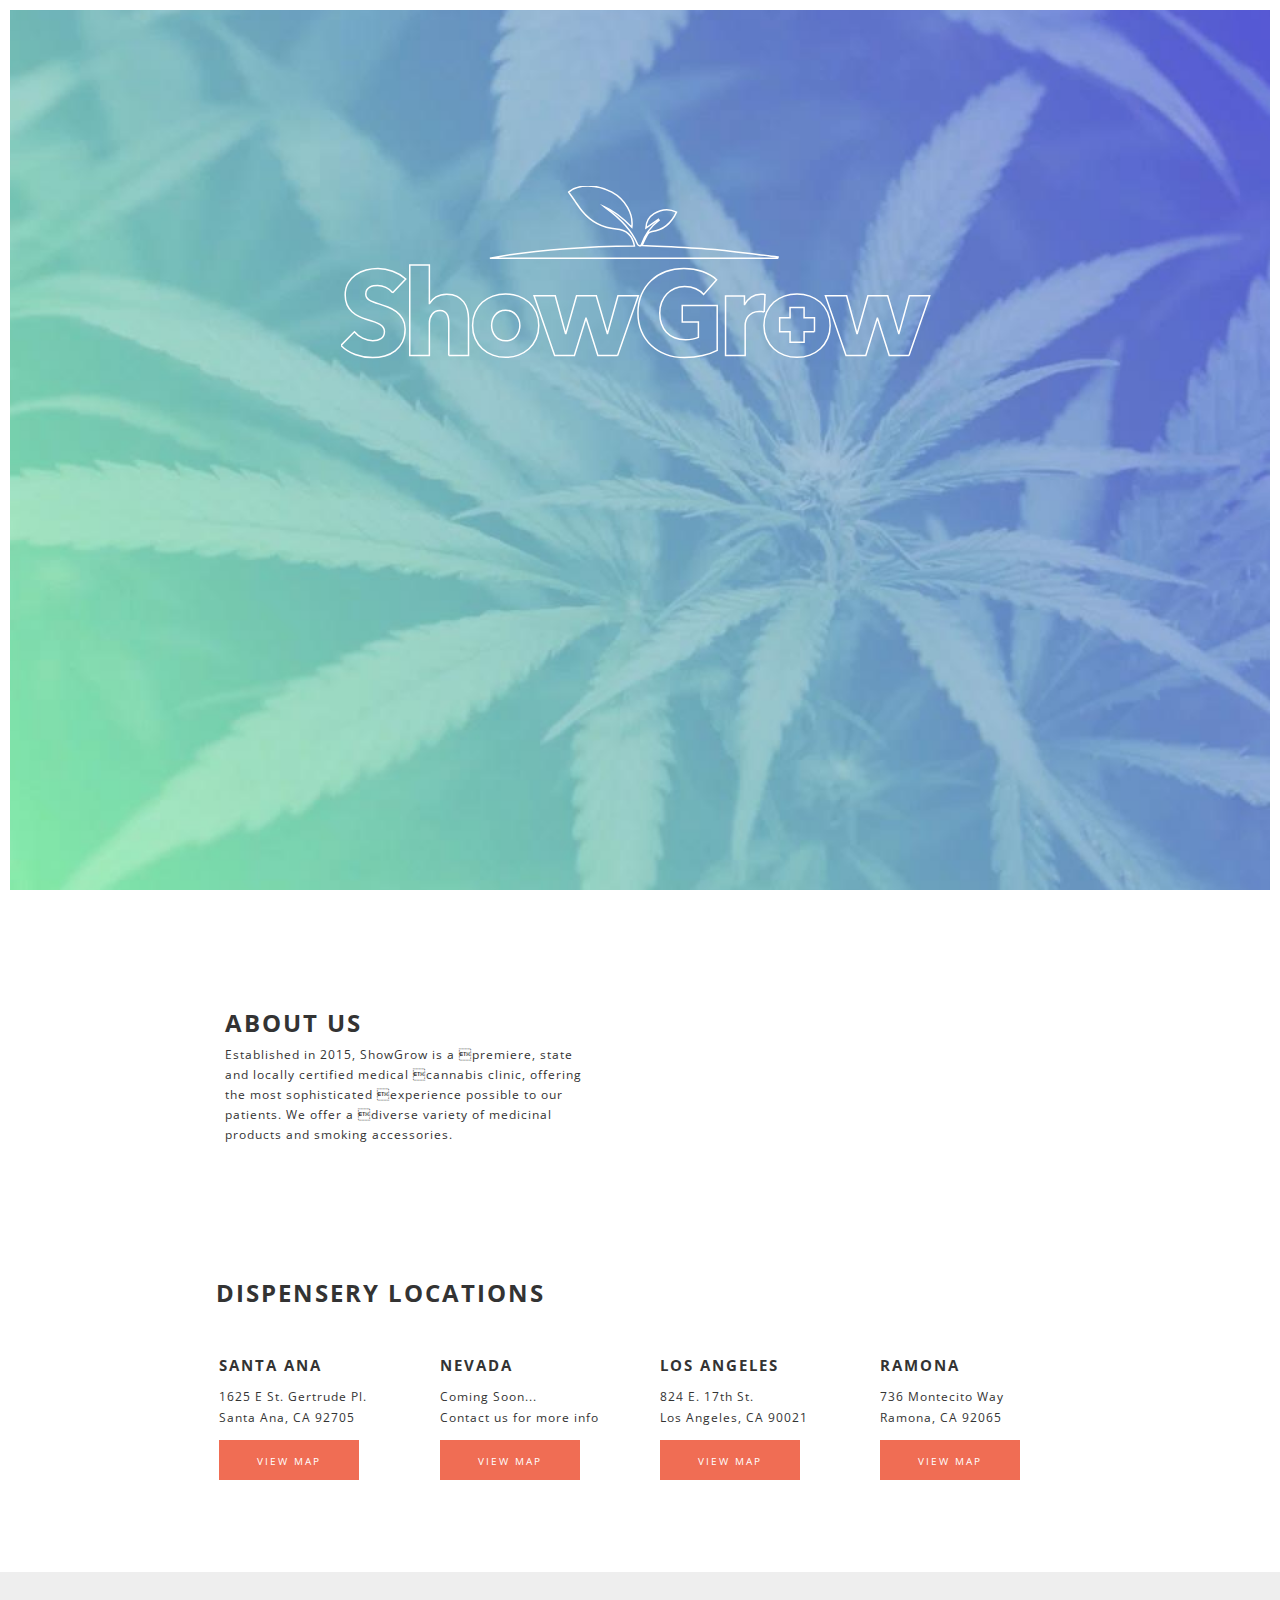
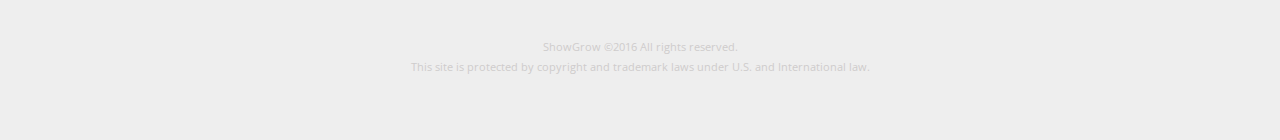
<file: index.html>
<!DOCTYPE html>
<html lang="en" class="no-js">

<head>
    <meta charset="UTF-8" />
    <meta http-equiv="X-UA-Compatible" content="IE=edge">
    <meta name="viewport" content="width=device-width, initial-scale=1">
    <title>ShowGrow</title>
    <meta name="description" content="ShowGrow is The Premier Cannabis Dispensary Offering Cannabis Flowers, Edibles, & Concentrates in LA & Orange County" />
    <meta name="keywords" content="Oragne County cannabis, Orange County dispensary, LA County dispensary, LA County cannabis" />

    <!-- Global Style -->
    <link rel="stylesheet" type="text/css" href="css/normalize.css" />
    <link href="css/bootstrap.min.css" rel="stylesheet" type="text/css">
    <link href="https://fonts.googleapis.com/css?family=Open+Sans:400,300,400italic,600,700,800" rel="stylesheet" type="text/css">

    <!-- Style -->
    <link rel="stylesheet" href="css/style.css">
    <link rel="shortcut icon" href="favicon.ico" type="image/x-icon">
    <link rel="icon" href="favicon.ico" type="image/x-icon">

    <!--[if IE]>
  		<script src="http://html5shiv.googlecode.com/svn/trunk/html5.js"></script>
		<![endif]-->
</head>

<body>
    <div class="container">
        <video autoplay poster="#" id="bgvid" loop>
            <source src="" type="video/webm"></source>
            <source src="img/headerBackground.mp4" type="video/mp4"></source>
        </video>
        <div class="points"><a href="points.html" class="fade-in one" target="_blank" >Check Your Reward Points &#10141;</a></div>
        <hero>
            <div>
                <svg xmlns="http://www.w3.org/2000/svg" id="svg" width="100%" class="svg" viewBox="0 0 400 120" preserveAspectRatio="xMinYMin meet">
                    <g>
                        <path fill="#FFFFFF" stroke="#FFFFFF" stroke-width="1px" stroke-miterlimit="10" d="M34.56,71.335c-1.173-1.492-2.707-2.68-4.6-3.561c-1.894-0.88-3.72-1.319-5.48-1.319c-0.908,0-1.828,0.08-2.76,0.24c-0.934,0.159-1.773,0.467-2.52,0.92c-0.748,0.453-1.374,1.04-1.88,1.76c-0.507,0.72-0.76,1.64-0.76,2.76c0,0.96,0.2,1.76,0.6,2.4c0.4,0.64,0.986,1.2,1.76,1.68c0.772,0.48,1.692,0.92,2.76,1.32c1.066,0.399,2.267,0.813,3.6,1.239c1.92,0.641,3.92,1.348,6,2.12c2.08,0.774,3.973,1.801,5.68,3.08c1.706,1.28,3.12,2.868,4.24,4.761c1.12,1.894,1.68,4.253,1.68,7.079c0,3.254-0.6,6.068-1.8,8.44c-1.2,2.374-2.813,4.334-4.84,5.88c-2.027,1.548-4.348,2.694-6.96,3.44c-2.614,0.746-5.308,1.12-8.08,1.12c-4.054,0-7.974-0.708-11.76-2.12c-3.788-1.413-6.934-3.427-9.44-6.04l8.96-9.12c1.386,1.707,3.212,3.134,5.48,4.28c2.266,1.147,4.52,1.72,6.76,1.72c1.013,0,2-0.106,2.96-0.32c0.96-0.212,1.8-0.56,2.52-1.04c0.72-0.479,1.292-1.12,1.72-1.92c0.426-0.8,0.64-1.76,0.64-2.88c0-1.066-0.268-1.973-0.8-2.72c-0.534-0.746-1.293-1.427-2.28-2.04c-0.988-0.612-2.214-1.173-3.68-1.681c-1.467-0.506-3.134-1.052-5-1.64c-1.814-0.586-3.587-1.28-5.32-2.08c-1.734-0.8-3.28-1.826-4.64-3.08c-1.36-1.252-2.454-2.772-3.28-4.56c-0.828-1.786-1.24-3.96-1.24-6.521c0-3.146,0.64-5.84,1.92-8.08c1.28-2.239,2.96-4.08,5.04-5.52c2.08-1.44,4.426-2.492,7.04-3.16c2.612-0.666,5.252-1,7.92-1c3.2,0,6.466,0.588,9.8,1.76c3.333,1.174,6.252,2.908,8.76,5.2L34.56,71.335z" />
                        <path fill="#FFFFFF" stroke="#FFFFFF" stroke-width="1px" stroke-miterlimit="10" d="M72.031,113.255v-21.6c0-1.12-0.08-2.187-0.24-3.2c-0.16-1.013-0.468-1.906-0.92-2.681c-0.454-0.772-1.054-1.386-1.8-1.84c-0.748-0.452-1.708-0.68-2.88-0.68c-2.294,0-4.054,0.813-5.28,2.44c-1.228,1.627-1.84,3.64-1.84,6.04v21.52h-13.12v-60.48h13.12v25.681h0.16c0.906-1.601,2.346-3.026,4.32-4.28c1.973-1.252,4.346-1.88,7.12-1.88c2.72,0,5,0.479,6.84,1.44c1.84,0.96,3.333,2.199,4.48,3.72c1.146,1.52,1.973,3.268,2.48,5.24c0.506,1.974,0.76,3.947,0.76,5.92v24.64H72.031z" />
                        <path fill="#FFFFFF" stroke="#FFFFFF" stroke-width="1px" stroke-miterlimit="10" d="M132.182,93.175c0,3.254-0.587,6.2-1.76,8.84c-1.174,2.641-2.774,4.88-4.8,6.721c-2.027,1.84-4.374,3.267-7.04,4.279c-2.667,1.013-5.52,1.521-8.56,1.521c-2.988,0-5.828-0.508-8.52-1.521c-2.694-1.013-5.04-2.439-7.04-4.279c-2-1.841-3.587-4.08-4.76-6.721c-1.174-2.64-1.76-5.586-1.76-8.84c0-3.252,0.586-6.187,1.76-8.8c1.173-2.612,2.76-4.826,4.76-6.64c2-1.812,4.346-3.2,7.04-4.16c2.692-0.96,5.532-1.44,8.52-1.44c3.04,0,5.892,0.48,8.56,1.44c2.667,0.96,5.013,2.348,7.04,4.16c2.026,1.813,3.626,4.027,4.8,6.64C131.594,86.989,132.182,89.923,132.182,93.175z M119.542,93.175c0-1.28-0.214-2.532-0.64-3.76c-0.428-1.227-1.04-2.307-1.84-3.24c-0.8-0.933-1.788-1.692-2.96-2.28c-1.173-0.586-2.534-0.88-4.08-0.88c-1.548,0-2.908,0.294-4.08,0.88c-1.174,0.588-2.147,1.348-2.92,2.28c-0.774,0.934-1.36,2.014-1.76,3.24c-0.4,1.228-0.6,2.479-0.6,3.76s0.2,2.534,0.6,3.76c0.4,1.228,1,2.334,1.8,3.32c0.8,0.987,1.786,1.773,2.96,2.36c1.172,0.587,2.532,0.88,4.08,0.88c1.546,0,2.906-0.293,4.08-0.88c1.173-0.587,2.16-1.373,2.96-2.36c0.8-0.986,1.4-2.093,1.8-3.32C119.342,95.709,119.542,94.455,119.542,93.175z" />
                        <path fill="#FFFFFF" stroke="#FFFFFF" stroke-width="1px" stroke-miterlimit="10" d="M184.869,113.255h-13.2l-7.84-24.8h-0.16l-7.68,24.8h-13.2l-13.76-39.84h14.16l6.88,25.2h0.24l7.12-25.2h13.2l7.36,25.2h0.16l6.96-25.2h13.6L184.869,113.255z" />
                        <path fill="#FFFFFF" stroke="#FFFFFF" stroke-width="1px" stroke-miterlimit="10" d="M241.708,113.335c-3.708,0.906-7.748,1.36-12.12,1.36c-4.534,0-8.708-0.721-12.521-2.16c-3.813-1.44-7.094-3.467-9.84-6.08c-2.747-2.612-4.894-5.746-6.44-9.4c-1.547-3.652-2.319-7.72-2.319-12.2c0-4.532,0.786-8.64,2.359-12.319c1.573-3.681,3.747-6.812,6.521-9.4c2.772-2.586,6.026-4.572,9.76-5.96c3.732-1.386,7.76-2.08,12.08-2.08c4.48,0,8.64,0.68,12.48,2.04c3.84,1.36,6.96,3.188,9.359,5.48l-8.64,9.84c-1.334-1.547-3.094-2.812-5.28-3.8c-2.188-0.986-4.667-1.48-7.439-1.48c-2.4,0-4.614,0.44-6.641,1.32c-2.027,0.88-3.787,2.107-5.279,3.68c-1.494,1.574-2.654,3.44-3.48,5.6c-0.827,2.16-1.24,4.521-1.24,7.08c0,2.614,0.373,5.014,1.12,7.2c0.746,2.188,1.853,4.067,3.32,5.641c1.466,1.573,3.28,2.8,5.439,3.68c2.16,0.88,4.627,1.32,7.4,1.32c1.6,0,3.12-0.12,4.56-0.36c1.44-0.24,2.772-0.626,4-1.16v-10.32h-10.8v-11.04h23.36v30C248.654,111.255,245.414,112.429,241.708,113.335z" />
                        <path fill="#FFFFFF" stroke="#FFFFFF" stroke-width="1px" stroke-miterlimit="10" d="M282.852,84.215c-0.588-0.16-1.16-0.267-1.72-0.32c-0.561-0.052-1.107-0.08-1.641-0.08c-1.76,0-3.239,0.32-4.439,0.958c-1.2,0.639-2.16,1.41-2.88,2.313c-0.721,0.905-1.24,1.889-1.561,2.953c-0.319,1.063-0.479,1.993-0.479,2.791v20.425h-13.12V73.462h12.64v5.761h0.16c1.013-2.04,2.452-3.705,4.32-4.994c1.866-1.289,4.026-1.934,6.479-1.934c0.533,0,1.053,0.027,1.561,0.08c0.506,0.054,0.92,0.134,1.239,0.24L282.852,84.215z" />
                        <path fill="#FFFFFF" stroke="#FFFFFF" stroke-width="1px" stroke-miterlimit="10" d="M325.171,84.375c-1.174-2.612-2.773-4.826-4.8-6.64c-2.027-1.812-4.374-3.2-7.04-4.16c-2.667-0.96-5.52-1.44-8.56-1.44c-2.987,0-5.828,0.48-8.521,1.44c-2.693,0.96-5.04,2.348-7.04,4.16c-2,1.813-3.587,4.027-4.76,6.64c-1.174,2.613-1.76,5.548-1.76,8.8c0,3.254,0.586,6.2,1.76,8.84c1.173,2.641,2.76,4.88,4.76,6.721c2,1.84,4.347,3.267,7.04,4.279c2.692,1.013,5.533,1.521,8.521,1.521c3.04,0,5.893-0.508,8.56-1.521c2.666-1.013,5.013-2.439,7.04-4.279c2.026-1.841,3.626-4.08,4.8-6.721c1.173-2.64,1.761-5.586,1.761-8.84C326.932,89.923,326.344,86.989,325.171,84.375z M316.446,97.471h-6.938v6.938h-9.392v-6.938h-6.938v-9.392h6.938v-6.938h9.392v6.938h6.938V97.471z" />
                        <path fill="#FFFFFF" stroke="#FFFFFF" stroke-width="1px" stroke-miterlimit="10" d="M379.618,113.255h-13.2l-7.84-24.8h-0.16l-7.68,24.8h-13.2l-13.76-39.84h14.16l6.88,25.2h0.24l7.12-25.2h13.199l7.36,25.2h0.16l6.96-25.2h13.6L379.618,113.255z" />
                    </g>
                    <path fill="#FFFFFF" stroke="#FFFFFF" stroke-width="1px" stroke-miterlimit="10" d="M292.012,48.339H99.505c31.886-6.338,64.186-7.976,96.622-8.315c-1.22-6.856-5.646-10.789-12.175-11.304c-9.204-0.726-16.824-4.676-22.702-11.802c-1.855-2.25-3.403-4.753-5.088-7.143c-1.329-1.884-2.653-3.771-4.001-5.687c6.201-5.435,18.656-5.485,28.884,0.056c8.936,4.84,14.513,14.466,13.322,23.405c-5.496-5.628-11.273-10.603-18.451-13.755c0.479,0.411,0.933,0.857,1.442,1.227c8.765,6.387,16.435,13.714,20.802,23.934c0.208,0.487,0.898,0.97,1.426,1.051c0.363,0.056,1.074-0.504,1.221-0.929c2.28-6.586,6.2-11.979,11.791-16.187c-0.163-0.207-0.326-0.413-0.488-0.619c-2.674,1.895-5.348,3.789-8.319,5.893c0.064-4.44,1.995-7.541,5.446-9.673c4.77-2.946,9.756-3.619,15.004-1.012c-3.383,7.171-8.327,11.981-16.384,12.937c-1.049,0.124-2.414,0.821-2.918,1.675c-1.41,2.387-2.444,4.996-3.675,7.62c15.684,0.821,30.813,1.227,45.867,2.51c15.027,1.282,29.979,3.443,44.964,5.218C292.067,47.739,292.04,48.039,292.012,48.339" />
                </svg>
                <h3 class="fade-in one">We're busy growing new ways to make your shopping experience even more convenient. Stay tuned, the harvest is soon.</h3>
                <span class="input input--shoko fade-in two">
                    <form name="myForm" action="http://parkerhreed.us13.list-manage1.com/subscribe/post" method="POST">
                        <input type="hidden" name="u" value="4c5c9524d1377c9c0a2a7c819">
                        <input type="hidden" name="id" value="13d88e55b6"> 
                        <input type="email" name="MERGE0" id="MERGE0" size="25" class="input__field input__field--shoko" value="" />
					   <!--<input class="input__field input__field--shoko" type="email" id="email" name="email"/>-->
					   <label class="input__label input__label--shoko" for="input-4">
						  <span class="input__label-content input__label-content--shoko" input type="email" value="" name="EMAIL" id="mce-EMAIL" placeholder="email address" required>ENTER YOUR EMAIL</span>
                        </label>
                        <svg class="graphic graphic--shoko" width="300%" height="100%" viewBox="0 0 1200 60" preserveAspectRatio="none">
                            <path d="M0,56.5c0,0,298.666,0,399.333,0C448.336,56.5,513.994,46,597,46c77.327,0,135,10.5,200.999,10.5c95.996,0,402.001,0,402.001,0" />
                            <path d="M0,2.5c0,0,298.666,0,399.333,0C448.336,2.5,513.994,13,597,13c77.327,0,135-10.5,200.999-10.5c95.996,0,402.001,0,402.001,0" />
                        </svg>
                    <div id="form-btn">
                       <!-- <input type="submit" class="button" name="subscribe" id="mc-embedded-subscribe"  value="Submit &#10141;">  -->
                        <input type="submit" class="button" name="submit" id="mc-embedded-subscribe" value="Subscribe &#10141;">                  
                    </div>
                    </form>
                </span>
            </div>
        </hero>

        <scroll_cta class="fade-in three">
            <span>Our Locations</span>
            <div class="verticalLine"></div>
        </scroll_cta>

        <locations>
            <div class="max-container">
                    <div class="row" id="about">
                        <div id="description" class="col-xs-12 col-sm-6 col-md-6 col-lg-6">
                            <h1>About us</h1>
                            <p>Established in 2015, ShowGrow is a premiere, state and locally certified medical cannabis clinic, offering the most sophisticated experience possible to our patients. We offer a diverse variety of medicinal products and smoking accessories.</p>
                        </div>
                        <div id="video" class="col-xs-12 col-sm-6 col-md-6 col-lg-6">
                        <style>.embed-container { position: relative; padding-bottom: 56.25%; height: 0; overflow: hidden; max-width: 100%; } .embed-container iframe, .embed-container object, .embed-container embed { position: absolute; top: 0; left: 0; width: 100%; height: 100%; }</style><div class="embed-container"><iframe src="https://www.youtube.com/embed/5FMhlmGb3wY?rel=0&autoplay=1&controls=0&amp;showinfo=0&version=3&loop=1&playlist=5FMhlmGb3wY" frameborder="0" allowfullscreen></iframe></div>
                            
                        </div>
                    </div>

                    <div class="row" id="dispensery">
                        <h1>Dispensery Locations</h1>
                        <ul>
                            <li id="location-sa" class="col-xs-12 col-sm-6 col-md-3 col-lg-3">
                                <h2>Santa Ana</h2>
                                <p>1625 E St. Gertrude Pl.</p>
                                <p>Santa Ana, CA 92705</p>
                                <a href="https://www.google.com/maps/place/1625+E+St+Gertrude+Pl,+Santa+Ana,+CA+92705/@33.7201192,-117.8489395,17z/data=!3m1!4b1!4m5!3m4!1s0x80dcd94e932baa7b:0x992076a6c082d9bb!8m2!3d33.7201192!4d-117.8467455" class="map-btn" target="_blank"><span>View Map</span></a>
                            </li>
                            <li id="location-nv" class="col-xs-12 col-sm-6 col-md-3 col-lg-3">
                                <h2>Nevada</h2>
                                <p>Coming Soon...</p>
                                <p>Contact us for more info</p>
                                <a href="https://www.google.com/maps/place/Las+Vegas,+NV/@36.1249181,-115.3154273,11z/data=!3m1!4b1!4m5!3m4!1s0x80beb782a4f57dd1:0x3accd5e6d5b379a3!8m2!3d36.1699412!4d-115.1398296" class="map-btn" target="_blank"><span>View Map</span></a>
                            </li>

                            <li id="location-la" class="col-xs-12 col-sm-6 col-md-3 col-lg-3">
                                <h2>Los Angeles</h2>
                                <p>824 E. 17th St.</p>
                                <p>Los Angeles, CA 90021</p>
                                <a href="https://www.google.com/maps/embed?pb=!1m18!1m12!1m3!1d3306.648582099024!2d-118.2553936846147!3d34.02723032649496!2m3!1f0!2f0!3f0!3m2!1i1024!2i768!4f13.1!3m3!1m2!1s0x80c2c7d4d6370583%3A0x6b9c62c609ddebe0!2s824+E+17th+St%2C+Los+Angeles%2C+CA+90021!5e0!3m2!1sen!2sus!4v1465415551475" class="map-btn" target="_blank"><span>View Map</span></a>
                            </li>
                            
                            
                            
                            
                            
                            <li id="location-r" class="col-xs-12 col-sm-6 col-md-3 col-lg-3">
                                <h2>Ramona</h2>
                                <p>736 Montecito Way</p>
                                <p>Ramona, CA 92065</p>
                                <a href="https://www.google.com/maps/place/736+Montecito+Way,+Ramona,+CA+92065/@33.043337,-116.907673,17z/data=!3m1!4b1!4m5!3m4!1s0x80dbef47ab95f335:0x215f70d5262050d0!8m2!3d33.043337!4d-116.905479" class="map-btn" target="_blank"><span>View Map</span></a>
                            </li>
                        </ul>

                    </div>
            </div>
            <div class="footer">
                <small>ShowGrow ©2016  All rights reserved.  </small>
                <br>
                <small>This site is protected by copyright and trademark laws under U.S. and International law. </small>
            </div>
        </locations>

    </div>
    <!-- /container -->
    <!-- js -->
    <!-- jQuery (necessary for Bootstrap's JavaScript plugins) -->
    <script src="https://ajax.googleapis.com/ajax/libs/jquery/1.11.3/jquery.min.js"></script>
    <!-- Include all compiled plugins (below), or include individual files as needed -->
    <script src="js/modernizr.js"></script>
    <script src="js/drawfillsvg.js"></script>

    <script>
      (function() {
        var myAnimation = new DrawFillSVG({
          elementId: "svg"
        });
        document.getElementById("animate").addEventListener( "click", function() {
          myAnimation.replay();
        });
      })();
    </script>

    <script type="text/javascript">
    var gaJsHost = (("https:" == document.location.protocol) ? "https://ssl." : "http://www.");
    document.write(unescape("%3Cscript src='" + gaJsHost + "google-analytics.com/ga.js' type='text/javascript'%3E%3C/script%3E"));
    </script>

    <script type="text/javascript">
    try {
      var pageTracker = _gat._getTracker("UA-78840947-1");
      pageTracker._trackPageview();
    } catch(err) {}
    </script>


</body>

</html>
</file>
<file: css/style.css>
*,:after,:before{-webkit-box-sizing:border-box;box-sizing:border-box}
.clearfix:before,.clearfix:after{content:'';display:table}
.clearfix:after{clear:both}
.hideme{opacity:0}
.points { position: absolute; top:25px; right: 28%; text-align:center; font-size: 11px; text-transform: uppercase;}

html{height:100%}
h1{font-family:'Open Sans',sans-serif;font-size:18px;letter-spacing:2px;text-transform:uppercase}
h2{font-family:'Open Sans',sans-serif;text-transform:uppercase;font-size:16px;letter-spacing:2px;padding-bottom:10px}
h3{font-family:'Open Sans',sans-serif;font-size:13px;letter-spacing:1px;line-height:20px;font-weight: 400;}
.map-btn{color:#fff;height:30px;width:100px;line-height:39px;text-align:center;border:0;text-transform:uppercase;font-size:.7em;letter-spacing:.1em;padding-top:2px;transition:all .3s ease 0;text-transform:uppercase;letter-spacing:2px}
.map-btn:hover{box-shadow:inset 0 0 0 3px #d05139;text-decoration:none}
p{font-family:'Open Sans',sans-serif;font-size:12px;letter-spacing:1px;line-height:20px;margin-top:-11px}
body{height:100%;margin:0;min-height:100%;background:#FFF;font-family:'Open Sans',sans-serif;border:10px solid #FFF;background-image:url(../img/mobile/bg.jpg)}
#bgvid{position:fixed;top:50%;left:50%;min-width:100%;min-height:100%;width:auto;height:auto;z-index:-100;-webkit-transform:translateX(-50%) translateY(-50%);transform:translateX(-50%) translateY(-50%);background:url(../img/headerCover.jpg) no-repeat;background-size:cover;-webkit-transition:1s opacity;transition:1s opacity}
.container{margin:0 auto}
locations{position:absolute;top:100%;left:0;height:1380px;width:100%;display:block;background:#fff;padding:0 4%}
hero{height:75vh;width:100%;margin:0 auto;padding:0;display:flex;justify-content:center;align-items:center;overflow:auto}
hero .logo{max-width:90%;height:auto}
hero div{color:#FFF;width:100%;padding:0;padding-top:10px;display:block;text-align:center;overflow: hidden}
.icon img{position:absolute;width:35px;height:25px;top:12px;left:10px;background-size:100%;z-index:500}
button,html input[type=button],input[type=reset],input[type=submit]{background-color:transparent;border:none}
#form-btn{position:absolute;top:20px;left:35%;color:#FFF;}
#form-btn input{text-transform:uppercase; letter-spacing:1px; font-size:.8em;}
scroll_cta{position:absolute;bottom:-40px;left:50%;z-index:200}
scroll_cta span{font-size:64%;color:#FFF;margin-left:-60px;letter-spacing:.4em;text-transform:uppercase}
.verticalLine{height:80px;margin-top:10px;border-left:1px solid #CCC}
#locationVid{width:100%}
#description.col-xs-12.col-sm-6.col-md-6.col-lg-6{padding:0 5% 5%}
#dispensery.row h1{padding:10% 5% 8% 4%;margin-bottom:-5px}
#dispensery.row ul li{display:inline-block;text-align:left}
#location-sa.col-xs-12.col-sm-6.col-md-3.col-lg-3{padding:0 0 80px 0;  margin-left: -20px;}
#location-nv.col-xs-12.col-sm-6.col-md-3.col-lg-3{padding:0 0 80px 0;  margin-left: -20px;}
#location-la.col-xs-12.col-sm-6.col-md-3.col-lg-3{padding:0 0 80px 0;  margin-left: -20px;}
#location-r.col-xs-12.col-sm-6.col-md-3.col-lg-3{padding:0 0 80px 0;  margin-left: -20px;}
.map-btn{background-color:#f06d54;position:absolute;width:300px;height:40px;z-index:26;text-align:center}
.map-btn span{padding-top:30px;color:#fff}
.footer{display:block;position:absolute;left:0;bottom:0;width:100%;background-color:#eeeeee;padding:5% 0;text-align:center}
.footer small{color:#CECCCC}
#about.row{padding-top:50px}
.modalDialog{position:fixed;font-family:Arial,Helvetica,sans-serif;top:0;right:0;bottom:0;left:0;background:rgba(0,0,0,0.8);z-index:99999;opacity:0;-webkit-transition:opacity 400ms ease-in;-moz-transition:opacity 400ms ease-in;transition:opacity 400ms ease-in;pointer-events:none}
.modalDialog:target{opacity:1;pointer-events:auto}
.modalDialog > div{width:280px;position:relative;margin:20vh auto;padding:15px 60px 15px 30px;background:#fff}
.google-map{margin-left:-10%;width:50%}
.close{background:#fff;color:#000;line-height:25px;position:absolute;left:342px;text-align:center;top:20px;width:24px;text-decoration:none;font-weight:700}
.close:hover{background:#F35A39}
.input{position:relative;z-index:1;display:inline-block;margin:1em;max-width:520px;width:100%;vertical-align:top}
.input__field{position:relative;display:block;float:right;padding:.8em;width:60%;border:none;border-radius:0;background:none;color:#000;font-weight:400;font-family:"Avenir Next","Helvetica Neue",Helvetica,Arial,sans-serif;-webkit-appearance:none}
.input__field:focus{outline:none}
.input__label{display:inline-block;float:right;padding:0 1em;width:40%;color:#696969;font-weight:700;font-size:70.25%;-webkit-font-smoothing:antialiased;-moz-osx-font-smoothing:grayscale;-webkit-touch-callout:none;-webkit-user-select:none;-khtml-user-select:none;-moz-user-select:none;-ms-user-select:none;user-select:none}
.input__label-content{position:relative;display:block;padding:1.6em 0;width:100%}
.graphic{position:absolute;top:0;left:0;fill:none}
.icon{color:#ddd;font-size:150%}
.input--manami{overflow:hidden}
.input__field--manami{width:100%;background:transparent;padding:.5em;margin-bottom:2em;color:#f9f7f6;z-index:100;opacity:0}
.input__label--manami{width:100%;position:absolute;text-align:left;padding:.5em 0;pointer-events:none;font-size:1em}
.input__label--manami::before,.input__label--manami::after{content:'';position:absolute;width:100%;left:0}
.input__label--manami::before{height:100%;background:#A8A8A8;top:0;-webkit-transform:translate3d(0,-100%,0);transform:translate3d(0,-100%,0);-webkit-transition:-webkit-transform .2s;transition:transform .2s}
.input__label--manami::after{height:2px;background:#A8A8A8;top:100%;-webkit-transition:opacity .2s;transition:opacity .2s}
.input__label-content--manami{padding:0;-webkit-transform-origin:0 0;transform-origin:0 0;-webkit-transition:-webkit-transform 0.2s,color .2s;transition:transform 0.2s,color .2s}
.input__field--manami:focus,.input--filled .input__field--manami{opacity:1;-webkit-transition:opacity 0 .2s;transition:opacity 0 .2s}
.input__label--manami::before,.input__label--manami::after,.input__label-content--manami,.input__field--manami:focus,.input--filled .input__field--manami{-webkit-transition-timing-function:cubic-bezier(0,0.25,0.5,1);transition-timing-function:cubic-bezier(0,0.25,0.5,1)}
.input__field--manami:focus + .input__label--manami::before,.input--filled .input__label--manami::before{-webkit-transform:translate3d(0,0,0);transform:translate3d(0,0,0)}
.input__field--manami:focus + .input__label--manami::after,.input--filled .input__label--manami::after{opacity:0}
.input__field--manami:focus + .input__label--manami .input__label-content--manami,.input--filled .input__label--manami .input__label-content--manami{color:#cbc4c6;-webkit-transform:translate3d(0,2.1em,0) scale3d(0.65,0.65,1);transform:translate3d(0,2.1em,0) scale3d(0.65,0.65,1)}
.input--nariko{overflow:hidden;padding-top:2em}
.input__field--nariko{width:100%;background:transparent;opacity:0;padding:.35em;z-index:100;color:#f18292}
.input__label--nariko{width:100%;bottom:0;position:absolute;pointer-events:none;text-align:left;color:#8E9191;padding:0 .5em}
.input__label--nariko::before{content:'';position:absolute;width:100%;height:4em;top:100%;left:0;background:#fff;border-top:4px solid #9B9F9F;-webkit-transform:translate3d(0,-3px,0);transform:translate3d(0,-3px,0);-webkit-transition:-webkit-transform .4s;transition:transform .4s;-webkit-transition-timing-function:cubic-bezier(0.7,0,0.3,1);transition-timing-function:cubic-bezier(0.7,0,0.3,1)}
.input__label-content--nariko{padding:.5em 0;-webkit-transform-origin:0 100%;transform-origin:0 100%;-webkit-transition:-webkit-transform 0.4s,color .4s;transition:transform 0.4s,color .4s;-webkit-transition-timing-function:cubic-bezier(0.7,0,0.3,1);transition-timing-function:cubic-bezier(0.7,0,0.3,1)}
.input__field--nariko:focus,.input--filled .input__field--nariko{cursor:text;opacity:1;-webkit-transition:opacity 0 .4s;transition:opacity 0 .4s}
.input__field--nariko:focus + .input__label--nariko::before,.input--filled .input__label--nariko::before{-webkit-transition-delay:.05s;transition-delay:.05s;-webkit-transform:translate3d(0,-3.3em,0);transform:translate3d(0,-3.3em,0)}
.input__field--nariko:focus + .input__label--nariko .input__label-content--nariko,.input--filled .input__label-content--nariko{color:#6B6E6E;-webkit-transform:translate3d(0,-3.3em,0) scale3d(0.81,0.81,1);transform:translate3d(0,-3.3em,0) scale3d(0.81,0.81,1)}
.input--nao{overflow:hidden;padding-top:1em}
.input__field--nao{padding:.5em 0 .25em;width:100%;background:transparent;color:#9da8b2;font-size:1.25em}
.input__label--nao{position:absolute;top:.95em;font-size:.85em;left:0;display:block;width:100%;text-align:left;padding:0;pointer-events:none;-webkit-transform-origin:0 0;transform-origin:0 0;-webkit-transition:-webkit-transform .2s 0.15s,color 1s;transition:transform .2s 0.15s,color 1s;-webkit-transition-timing-function:ease-out;transition-timing-function:ease-out}
.graphic--nao{stroke:#92989e;pointer-events:none;-webkit-transition:-webkit-transform 0.7s,stroke .7s;transition:transform 0.7s,stroke .7s;-webkit-transition-timing-function:cubic-bezier(0,0.25,0.5,1);transition-timing-function:cubic-bezier(0,0.25,0.5,1)}
.input__field--nao:focus + .input__label--nao,.input--filled .input__label--nao{color:#333;-webkit-transform:translate3d(0,-1.25em,0) scale3d(0.75,0.75,1);transform:translate3d(0,-1.25em,0) scale3d(0.75,0.75,1)}
.input__field--nao:focus ~ .graphic--nao,.input--filled .graphic--nao{stroke:#333;-webkit-transform:translate3d(-66.6%,0,0);transform:translate3d(-66.6%,0,0)}
.input--shoko{overflow:hidden;padding-bottom:2.5em}
.input__field--shoko{padding:0;margin-top:1.2em;width:100%;background:transparent;color:#fff;font-size:1.55em}
.input__label--shoko{position:absolute;top:1.8em;left:0;display:block;width:100%;text-align:left;padding:0;text-transform:uppercase;letter-spacing:1px;color:#FFF;pointer-events:none;-webkit-transform-origin:0 0;transform-origin:0 0;-webkit-transition:-webkit-transform .2s 0.1s,color .3s;transition:transform .2s 0.1s,color .3s;-webkit-transition-timing-function:ease-out;transition-timing-function:ease-out}
.graphic--shoko{stroke:#FFF;pointer-events:none;stroke-width:2px;top:1.25em;bottom:0;height:3.275em;-webkit-transition:-webkit-transform 0.7s,stroke .7s;transition:transform 0.7s,stroke .7s;-webkit-transition-timing-function:cubic-bezier(0,0.25,0.5,1);transition-timing-function:cubic-bezier(0,0.25,0.5,1)}
.input__field--shoko:focus + .input__label--shoko,.input--filled .input__label--shoko{color:#FFF;-webkit-transform:translate3d(0,3.5em,0) scale3d(0.85,0.85,1);transform:translate3d(0,3.5em,0) scale3d(0.85,0.85,1)}
.input__field--shoko:focus ~ .graphic--shoko,.input--filled .graphic--shoko{stroke:#FFF;-webkit-transform:translate3d(-66.6%,0,0);transform:translate3d(-66.6%,0,0)}
.input__field--yoshiko{width:100%;background-color:#d0d1d0;border:2px solid transparent;-webkit-transition:background-color 0.25s,border-color .25s;transition:background-color 0.25s,border-color .25s}
.input__label--yoshiko{width:100%;text-align:left;position:absolute;bottom:100%;pointer-events:none;overflow:hidden;padding:0 1.25em;-webkit-transform:translate3d(0,3em,0);transform:translate3d(0,3em,0);-webkit-transition:-webkit-transform .25s;transition:transform .25s;-webkit-transition-timing-function:ease-in-out;transition-timing-function:ease-in-out}
.input__label-content--yoshiko{color:#8B8C8B;padding:.25em 0;-webkit-transition:-webkit-transform .25s;transition:transform .25s;-webkit-transition-timing-function:ease-in-out;transition-timing-function:ease-in-out}
.input__label-content--yoshiko::after{content:attr(data-content);position:absolute;font-weight:800;bottom:100%;left:0;height:100%;width:100%;color:#a3d39c;padding:.25em 0;text-transform:uppercase;letter-spacing:1px;font-size:.85em}
.input__field--yoshiko:focus + .input__label--yoshiko,.input--filled .input__label--yoshiko{-webkit-transform:translate3d(0,0,0);transform:translate3d(0,0,0)}
.input__field--yoshiko:focus + .input__label--yoshiko .input__label-content--yoshiko,.input--filled .input__label-content--yoshiko{-webkit-transform:translate3d(0,100%,0);transform:translate3d(0,100%,0)}
.input__field--yoshiko:focus + .input__field--yoshiko,.input--filled .input__field--yoshiko{background-color:transparent;border-color:#a3d39c}
.input--chisato{padding-top:1em}
.input__field--chisato{width:100%;padding:.8em .5em;background:transparent;border:2px solid;color:#b5b5b5;-webkit-transition:border-color .25s;transition:border-color .25s}
.input__label--chisato{width:100%;position:absolute;top:0;text-align:left;overflow:hidden;padding:0;pointer-events:none;-webkit-transform:translate3d(0,3em,0);transform:translate3d(0,3em,0)}
.input__label-content--chisato{padding:0 1em;font-weight:400;color:#b5b5b5}
.input__label-content--chisato::after{content:attr(data-content);position:absolute;top:-200%;left:0;color:#da6484;font-weight:800}
.input__field--chisato:focus,.input--filled .input__field--chisato{border-color:#da6484}
.input__field--chisato:focus + .input__label--chisato,.input--filled .input__label--chisato{-webkit-animation:anim-chisato-1 .25s forwards;animation:anim-chisato-1 .25s forwards}
.input__field--chisato:focus + .input__label--chisato .input__label-content--chisato,.input--filled .input__label-content--chisato{-webkit-animation:anim-chisato-2 .25s forwards ease-in;animation:anim-chisato-2 .25s forwards ease-in}
@-webkit-keyframes anim-chisato-1 {
0%,70%{-webkit-transform:translate3d(0,3em,0);transform:translate3d(0,3em,0)}
71%,100%{-webkit-transform:translate3d(0,0,0);transform:translate3d(0,0,0)}
}
@-webkit-keyframes anim-chisato-2 {
0%{-webkit-transform:translate3d(0,0,0);transform:translate3d(0,0,0)}
70%,71%{-webkit-transform:translate3d(0,125%,0);transform:translate3d(0,125%,0);opacity:0;-webkit-animation-timing-function:ease-out}
100%{color:transparent;-webkit-transform:translate3d(0,200%,0);transform:translate3d(0,200%,0)}
}
@keyframes anim-chisato-1 {
0%,70%{-webkit-transform:translate3d(0,3em,0);transform:translate3d(0,3em,0)}
71%,100%{-webkit-transform:translate3d(0,0,0);transform:translate3d(0,0,0)}
}
@keyframes anim-chisato-2 {
0%{-webkit-transform:translate3d(0,0,0);transform:translate3d(0,0,0)}
70%,71%{-webkit-transform:translate3d(0,125%,0);transform:translate3d(0,125%,0);opacity:0;-webkit-animation-timing-function:ease-out}
100%{color:transparent;-webkit-transform:translate3d(0,200%,0);transform:translate3d(0,200%,0)}
}
.input--kozakura{overflow:hidden;padding-bottom:1em}
.input__field--kozakura{padding:.25em .5em;margin-top:1.25em;width:100%;background:transparent;color:#2F3238;font-size:1.55em;opacity:0}
.input__label--kozakura{width:100%;text-align:left;position:absolute;top:1em;pointer-events:none;overflow:hidden;padding:0 .25em;-webkit-transform:translate3d(1em,2.75em,0);transform:translate3d(1em,2.75em,0);-webkit-transition:-webkit-transform .3s;transition:transform .3s}
.input__label-content--kozakura{color:#A4A5A6;padding:.4em 0 .25em;-webkit-transition:-webkit-transform .3s;transition:transform .3s}
.input__label-content--kozakura::after{content:attr(data-content);position:absolute;font-weight:800;top:100%;left:0;height:100%;width:100%;color:#fff;padding:.25em 0;text-transform:uppercase;letter-spacing:1px;font-size:.85em}
.graphic--kozakura{fill:#494E57;pointer-events:none;top:1em;bottom:0;height:4.5em;z-index:-1;-webkit-transition:-webkit-transform 0.7s,fill .7s;transition:transform 0.7s,fill .7s;-webkit-transition-timing-function:cubic-bezier(0,0.25,0.5,1);transition-timing-function:cubic-bezier(0,0.25,0.5,1)}
.input__field--kozakura:focus,.input--filled .input__field--kozakura{-webkit-transition:opacity 0 .35s;transition:opacity 0 .35s;opacity:1}
.input__field--kozakura:focus + .input__label--kozakura,.input--filled .input__label--kozakura{-webkit-transition-delay:.15s;transition-delay:.15s;-webkit-transform:translate3d(0,0,0);transform:translate3d(0,0,0)}
.input__field--kozakura:focus + .input__label--kozakura .input__label-content--kozakura,.input--filled .input__label-content--kozakura{-webkit-transition-delay:.15s;transition-delay:.15s;-webkit-transform:translate3d(0,-100%,0);transform:translate3d(0,-100%,0)}
.input__field--kozakura:focus ~ .graphic--kozakura,.input--filled .graphic--kozakura{fill:#fff;-webkit-transform:translate3d(-66.6%,0,0);transform:translate3d(-66.6%,0,0)}
.input--makiko{overflow:hidden;background:#CBCBCB}
.input__field--makiko{width:100%;background:transparent;color:#797693;z-index:10;font-weight:500}
.input__label--makiko{position:absolute;width:100%;text-align:left;pointer-events:none;color:#fff}
.input__label--makiko::before{content:'';position:absolute;width:30px;height:30px;top:45%;left:20px;background:url(../img/search.svg) no-repeat center center;background-size:100%;-webkit-transition:-webkit-transform .4s cubic-bezier(0.7,0,0.3,1);transition:transform .4s cubic-bezier(0.7,0,0.3,1)}
.input__label-content--makiko{display:block;padding:1.5em 0 0 2.75em;-webkit-transition:-webkit-transform .4s cubic-bezier(0.7,0,0.3,1);transition:transform .4s cubic-bezier(0.7,0,0.3,1)}
.input__field--makiko:focus + .input__label--makiko::before,.input--filled .input__label--makiko::before{-webkit-transform:scale3d(38,38,1);transform:scale3d(38,38,1)}
.input--sae{overflow:hidden;width:200px;margin:0 2em 2em}
.input__field--sae{background:transparent;width:100%;color:#fff;padding:1em 0 .5em;font-weight:500}
.input__label--sae{position:absolute;width:100%;text-align:left;color:#7771ab;padding:0;height:100%;pointer-events:none}
.input__label--sae::after{content:'';position:absolute;width:100%;height:2px;background:#fff;bottom:0;-webkit-transform:translate3d(100%,0,0);transform:translate3d(100%,0,0);-webkit-transition:-webkit-transform .3s;transition:transform .3s}
.icon--sae{position:absolute;bottom:0;font-size:1em;opacity:.5;left:-30px;color:#fff;pointer-events:none;-webkit-transform:translate3d(205px,0,0);transform:translate3d(205px,0,0);-webkit-transition:-webkit-transform .3s;transition:transform .3s}
.input__label-content--sae{padding:0;font-size:18px;display:inline-block;vertical-align:bottom;-webkit-transform-origin:0 0;transform-origin:0 0;-webkit-transform:translate3d(0,50px,0);transform:translate3d(0,50px,0);-webkit-transition:-webkit-transform .3s;transition:transform .3s}
.input__field--sae:focus + .input__label--sae .input__label-content--sae,.input--filled .input__label-content--sae{-webkit-transform:translate3d(0,0,0) scale3d(0.7,0.7,1);transform:translate3d(0,0,0) scale3d(0.7,0.7,1)}
.input__field--sae:focus + .input__label--sae::after,.input--filled .input__label--sae::after{-webkit-transform:translate3d(0,0,0);transform:translate3d(0,0,0)}
.input__field--sae:focus + .input__label--sae .icon--sae,.input--filled .icon--sae{-webkit-transition-delay:.01s;transition-delay:.01s;-webkit-transform:translate3d(0,0,0) rotate3d(0,0,1,-90deg);transform:translate3d(0,0,0) rotate3d(0,0,1,-90deg)}
.input--fumi{background:#fff;overflow:hidden;padding:.25em 0}
.input--fumi::after{content:'';width:1px;position:absolute;top:.5em;bottom:.5em;left:2.5em;background:#f0f0f0;z-index:100}
.input__field--fumi{background:transparent;padding:1.5em 1em .25em 3.15em;width:100%;color:#00aeef}
.input__label--fumi{position:absolute;width:100%;text-align:left;padding-left:4.5em;pointer-events:none}
.icon--fumi{width:2em;position:absolute;top:0;left:0;padding:1em 0 0 .5em}
.input__label-content--fumi{padding:1.7em 0;display:inline-block;-webkit-transform-origin:0 0;transform-origin:0 0}
.input__label-content--fumi span{display:inline-block}
.input__field--fumi:focus + .input__label--fumi .input__label-content--fumi,.input--filled .input__label-content--fumi{-webkit-animation:anim-fumi-1 .3s forwards;animation:anim-fumi-1 .3s forwards}
@-webkit-keyframes anim-fumi-1 {
50%{-webkit-transform:translate3d(0,3em,0);transform:translate3d(0,3em,0)}
51%{-webkit-transform:translate3d(0,-3em,0) scale3d(0.85,0.85,1);transform:translate3d(0,-3em,0) scale3d(0.85,0.85,1)}
100%{color:#a3a3a3;-webkit-transform:translate3d(0,-1.1em,0) scale3d(0.85,0.85,1);transform:translate3d(0,-1.1em,0) scale3d(0.85,0.85,1)}
}
@keyframes anim-fumi-1 {
50%{-webkit-transform:translate3d(0,3em,0);transform:translate3d(0,3em,0)}
51%{-webkit-transform:translate3d(0,-3em,0) scale3d(0.85,0.85,1);transform:translate3d(0,-3em,0) scale3d(0.85,0.85,1)}
100%{color:#a3a3a3;-webkit-transform:translate3d(0,-1.1em,0) scale3d(0.85,0.85,1);transform:translate3d(0,-1.1em,0) scale3d(0.85,0.85,1)}
}
.input__field--fumi:focus + .input__label--fumi .icon--fumi,.input--filled .icon--fumi{-webkit-animation:anim-fumi-2 .3s forwards;animation:anim-fumi-2 .3s forwards}
@-webkit-keyframes anim-fumi-2 {
50%{opacity:1;-webkit-transform:translate3d(0,-3em,0);transform:translate3d(0,-3em,0)}
50.25%{opacity:0;-webkit-transform:translate3d(0,-3em,0);transform:translate3d(0,-3em,0)}
50.75%{opacity:0;-webkit-transform:translate3d(0,3em,0);transform:translate3d(0,3em,0)}
51%{opacity:1;-webkit-transform:translate3d(0,3em,0);transform:translate3d(0,3em,0)}
100%{opacity:1;-webkit-transform:translate3d(0,0,0);transform:translate3d(0,0,0);color:#00aeef}
}
@keyframes anim-fumi-2 {
50%{opacity:1;-webkit-transform:translate3d(0,-3em,0);transform:translate3d(0,-3em,0)}
50.25%{opacity:0;-webkit-transform:translate3d(0,-3em,0);transform:translate3d(0,-3em,0)}
50.75%{opacity:0;-webkit-transform:translate3d(0,3em,0);transform:translate3d(0,3em,0)}
51%{opacity:1;-webkit-transform:translate3d(0,3em,0);transform:translate3d(0,3em,0)}
100%{opacity:1;-webkit-transform:translate3d(0,0,0);transform:translate3d(0,0,0);color:#00aeef}
}
.input__field--ruri{width:100%;background:transparent;padding:.5em 0;margin-bottom:2em;color:#fff}
.input__label--ruri{width:100%;position:absolute;text-align:left;font-size:1em;padding:10px 0 5px;pointer-events:none}
.input__label--ruri::after{content:'';position:absolute;width:100%;height:7px;background:#B7C3AC;left:0;top:100%;-webkit-transform-origin:50% 100%;transform-origin:50% 100%;-webkit-transition:-webkit-transform 0.3s,background-color .3s;transition:transform 0.3s,background-color .3s}
.input__label-content--ruri{padding:0;-webkit-transform-origin:0 0;transform-origin:0 0;-webkit-transition:-webkit-transform 0.3s,color .3s;transition:transform 0.3s,color .3s}
.input__field--ruri:focus + .input__label--ruri::after,.input--filled .input__label--ruri::after{background:#a3d39c;-webkit-transform:scale3d(1,0.25,1);transform:scale3d(1,0.25,1)}
.input__field--ruri:focus + .input__label--ruri .input__label-content--ruri,.input--filled .input__label--ruri .input__label-content--ruri{color:#a3d39c;-webkit-transform:translate3d(0,2em,0) scale3d(0.655,0.655,1);transform:translate3d(0,2em,0) scale3d(0.655,0.655,1)}
.input--kohana{overflow:hidden;background:#fff}
.input__field--kohana{width:100%;background:transparent;padding-left:2.75em;color:#6a7989}
.input__label--kohana{position:absolute;width:100%;text-align:left;pointer-events:none;color:#D2D2D2}
.input__label-content--kohana{display:inline-block;width:auto;-webkit-transform:translate3d(-1.75em,0,0);transform:translate3d(-1.75em,0,0);-webkit-transition:-webkit-transform 0.3s,opacity .3s;transition:transform 0.3s,opacity .3s}
.icon--kohana{display:inline-block;margin-top:.9em;-webkit-transform:translate3d(-2em,0,0);transform:translate3d(-2em,0,0);-webkit-transition:-webkit-transform .3s;transition:transform .3s}
.input__field--kohana:focus + .input__label--kohana .input__label-content--kohana,.input--filled .input__label-content--kohana{opacity:0;-webkit-transform:translate3d(100px,0,0);transform:translate3d(100px,0,0)}
.input__label-content--kohana,.icon--kohana,.input__field--kohana:focus + .input__label--kohana .input__label-content--kohana,.input--filled .input__label-content--kohana{-webkit-transition-timing-function:cubic-bezier(0.7,0,0.3,1);transition-timing-function:cubic-bezier(0.7,0,0.3,1)}
.input__field--kohana:focus + .input__label--kohana .icon--kohana,.input--filled .icon--kohana{-webkit-transform:translate3d(0,0,0);transform:translate3d(0,0,0)}
@media screen and (min-width: 414px) {
locations{padding:0 6%;height:1400px}
}
@media screen and (min-width: 768px) {
.points { position: absolute; top:25px; right: 38%; text-align:center; font-size: 11px; text-transform: uppercase;}
h1{font-family:'Open Sans',sans-serif;font-size:18px;letter-spacing:2px;text-transform:uppercase}
h2{font-family:'Open Sans',sans-serif;text-transform:uppercase;font-size:16px;letter-spacing:2px}
h3{font-family:'Open Sans',sans-serif;font-size:16px;letter-spacing:2px;line-height:25px}
p{font-family:'Open Sans',sans-serif;font-size:12px;letter-spacing:1px;line-height:20px}
#about.row{padding-top:20px}
hero{height:75vh;width:85%;margin:0 auto;padding-top:250px;display:flex;justify-content:center;align-items:center;overflow:auto}
hero .logo{max-width:85%;height:auto}
hero div{color:#FFF;width:85%;padding:0;padding-top:10px;display:block;text-align:center}
#form-btn{top:20px;left:50%;font-size:85%;}
#form-btn input{text-transform:uppercase; letter-spacing:1px; font-size:.8em;}
locations{padding:0 6%;height:930px}
#locationVid{width:100%;padding-top:20px}
#about.row{padding-top:90px}
.modalDialog{position:fixed;font-family:Arial,Helvetica,sans-serif;top:0;right:0;bottom:0;left:0;background:rgba(0,0,0,0.8);z-index:99999;opacity:0;-webkit-transition:opacity 400ms ease-in;-moz-transition:opacity 400ms ease-in;transition:opacity 400ms ease-in;pointer-events:none}

.map-btn{background-color:#f06d54;position:absolute;width:140px;height:40px;z-index:26;text-align:center}
.modalDialog:target{opacity:1;pointer-events:auto}
.modalDialog > div{width:280px;position:relative;margin:20vh auto;padding:15px 60px 15px 30px;background:#fff}
.google-map{margin-left:-10%;width:50%}
.close{background:#fff;color:#000;line-height:25px;position:absolute;left:670px;text-align:center;top:20px;width:24px;text-decoration:none;font-weight:700}
.close:hover{background:#F35A39}
#description.col-xs-12.col-sm-6.col-md-6.col-lg-6{padding:0 5% 5%}
#dispensery.row h1{padding:5%;margin-bottom:-5px}
#dispensery.row ul li{display:inline-block;text-align:left}
#location-sa.col-xs-12.col-sm-6.col-md-3.col-lg-3{padding:0; margin:0}
#location-nv.col-xs-12.col-sm-6.col-md-3.col-lg-3{padding:0 0 50px; margin:0}
#location-la.col-xs-12.col-sm-6.col-md-3.col-lg-3{padding:0; margin:0}
#location-r.col-xs-12.col-sm-6.col-md-3.col-lg-3{padding:0 0 50px; margin:0}
}
@media screen and (min-width: 1024px) {
	
.points { position: absolute; top:25px; right: 35px; text-align:center; font-size: 11px; text-transform: uppercase;}
h1{font-family:'Open Sans',sans-serif;font-size:24px;letter-spacing:2px;text-transform:uppercase}
h2{font-family:'Open Sans',sans-serif;text-transform:uppercase;font-size:15px;letter-spacing:2px;padding-bottom:10px}
h3{font-family:'Open Sans',sans-serif;font-size:14px;letter-spacing:1px;line-height:25px}
p{font-family:'Open Sans',sans-serif;font-size:12px;letter-spacing:1px;line-height:20px;margin-top:-11px}
#dispensery.row h1{padding:3% 4% 4%;margin-bottom:-5px}
#form-btn{top:20px;left:58%;font-size:85%;}
#form-btn input{text-transform:uppercase; letter-spacing:1px; font-size:.8em;}
hero{height:75vh;max-width:75%;margin:0 auto;padding-top:50px;display:flex;justify-content:center;align-items:center;overflow:auto}
hero .logo{max-width:70%;height:auto}
hero div{color:#FFF;max-width:70%;padding:0;padding-top:10px;display:block;text-align:center}
locations{padding:0 10%;height:840px}
.max-container{max-width:1280px}
}
@media screen and (max-device-width: 800px) {
html{background:url(../img/mobile/bg.jpg) #fff no-repeat center center fixed}
video #bgvid{display:none}
}
@media screen and (min-width: 1280px) {
locations{padding:0 14%;height:840px}
}
@media screen and (min-width: 1400px) {
locations{padding:0 20%;height:900px}
}
@-webkit-keyframes fadeIn {
from{opacity:0}
to{opacity:1}
}
@-moz-keyframes fadeIn {
from{opacity:0}
to{opacity:1}
}
@keyframes fadeIn {
from{opacity:0}
to{opacity:1}
}
.fade-in{opacity:0;opacity:1 \9;-webkit-animation:fadeIn ease-in 1;-moz-animation:fadeIn ease-in 1;animation:fadeIn ease-in 1;-webkit-animation-fill-mode:forwards;-moz-animation-fill-mode:forwards;animation-fill-mode:forwards;-webkit-animation-duration:1s;-moz-animation-duration:1s;animation-duration:1s}
.fade-in.one{-webkit-animation-delay:1s;-moz-animation-delay:1s;animation-delay:1s}
.fade-in.two{-webkit-animation-delay:1.8s;-moz-animation-delay:1.8s;animation-delay:1.8s}
.fade-in.three{-webkit-animation-delay:3s;-moz-animation-delay:3s;animation-delay:3s}
.modalDialog{position:fixed;font-family:Arial,Helvetica,sans-serif;top:0;right:0;bottom:0;left:0;background:rgba(0,0,0,0.8);z-index:99999;opacity:0;-webkit-transition:opacity 400ms ease-in;-moz-transition:opacity 400ms ease-in;transition:opacity 400ms ease-in;pointer-events:none}
.modalDialog:target{opacity:1;pointer-events:auto}
.modalDialog > div{width:700px;position:relative;margin:20vh auto;padding:15px 30px;background:#fff}
.close{background:#fff;color:#000;line-height:25px;position:absolute;right:0;text-align:center;top:0;width:24px;text-decoration:none;font-weight:700}
.close:hover{background:#F35A39}

@media screen and (min-width: 1680px) {

#form-btn input { margin-left:-14%; }


}
</file>
